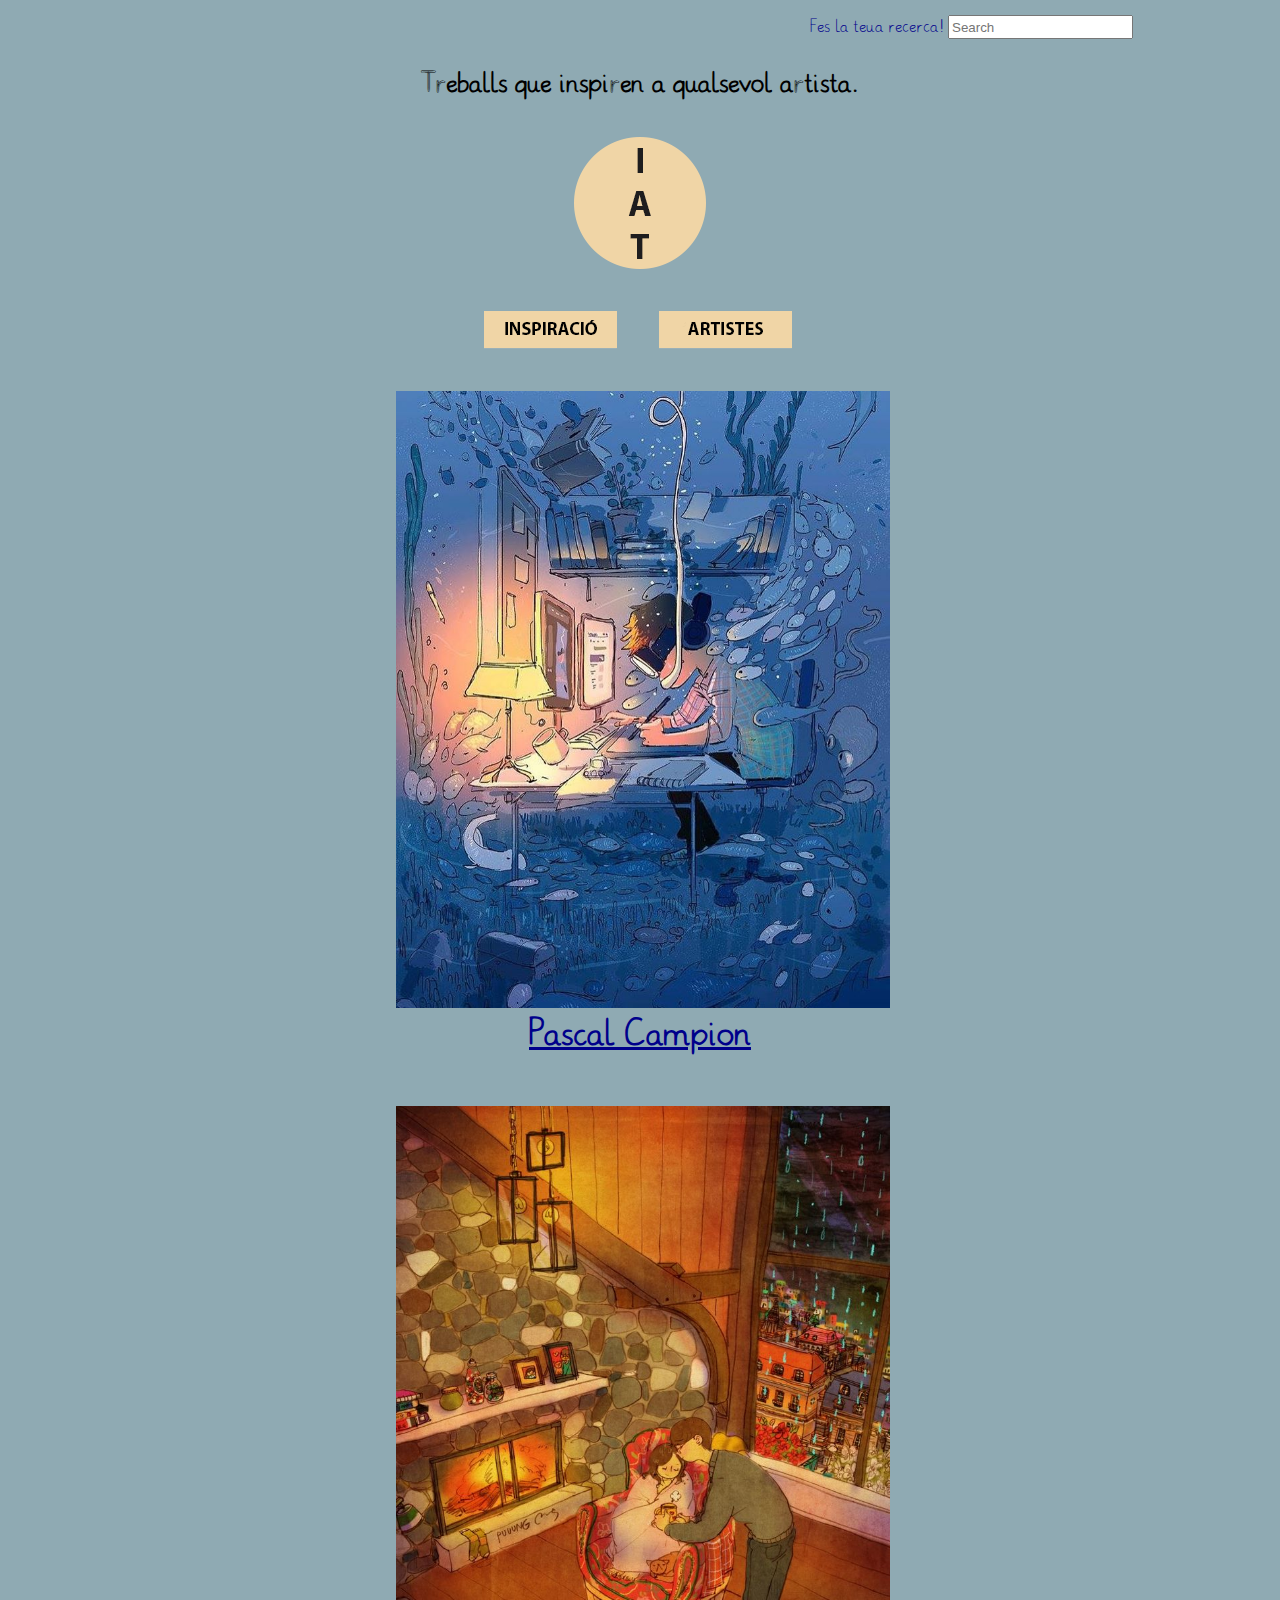
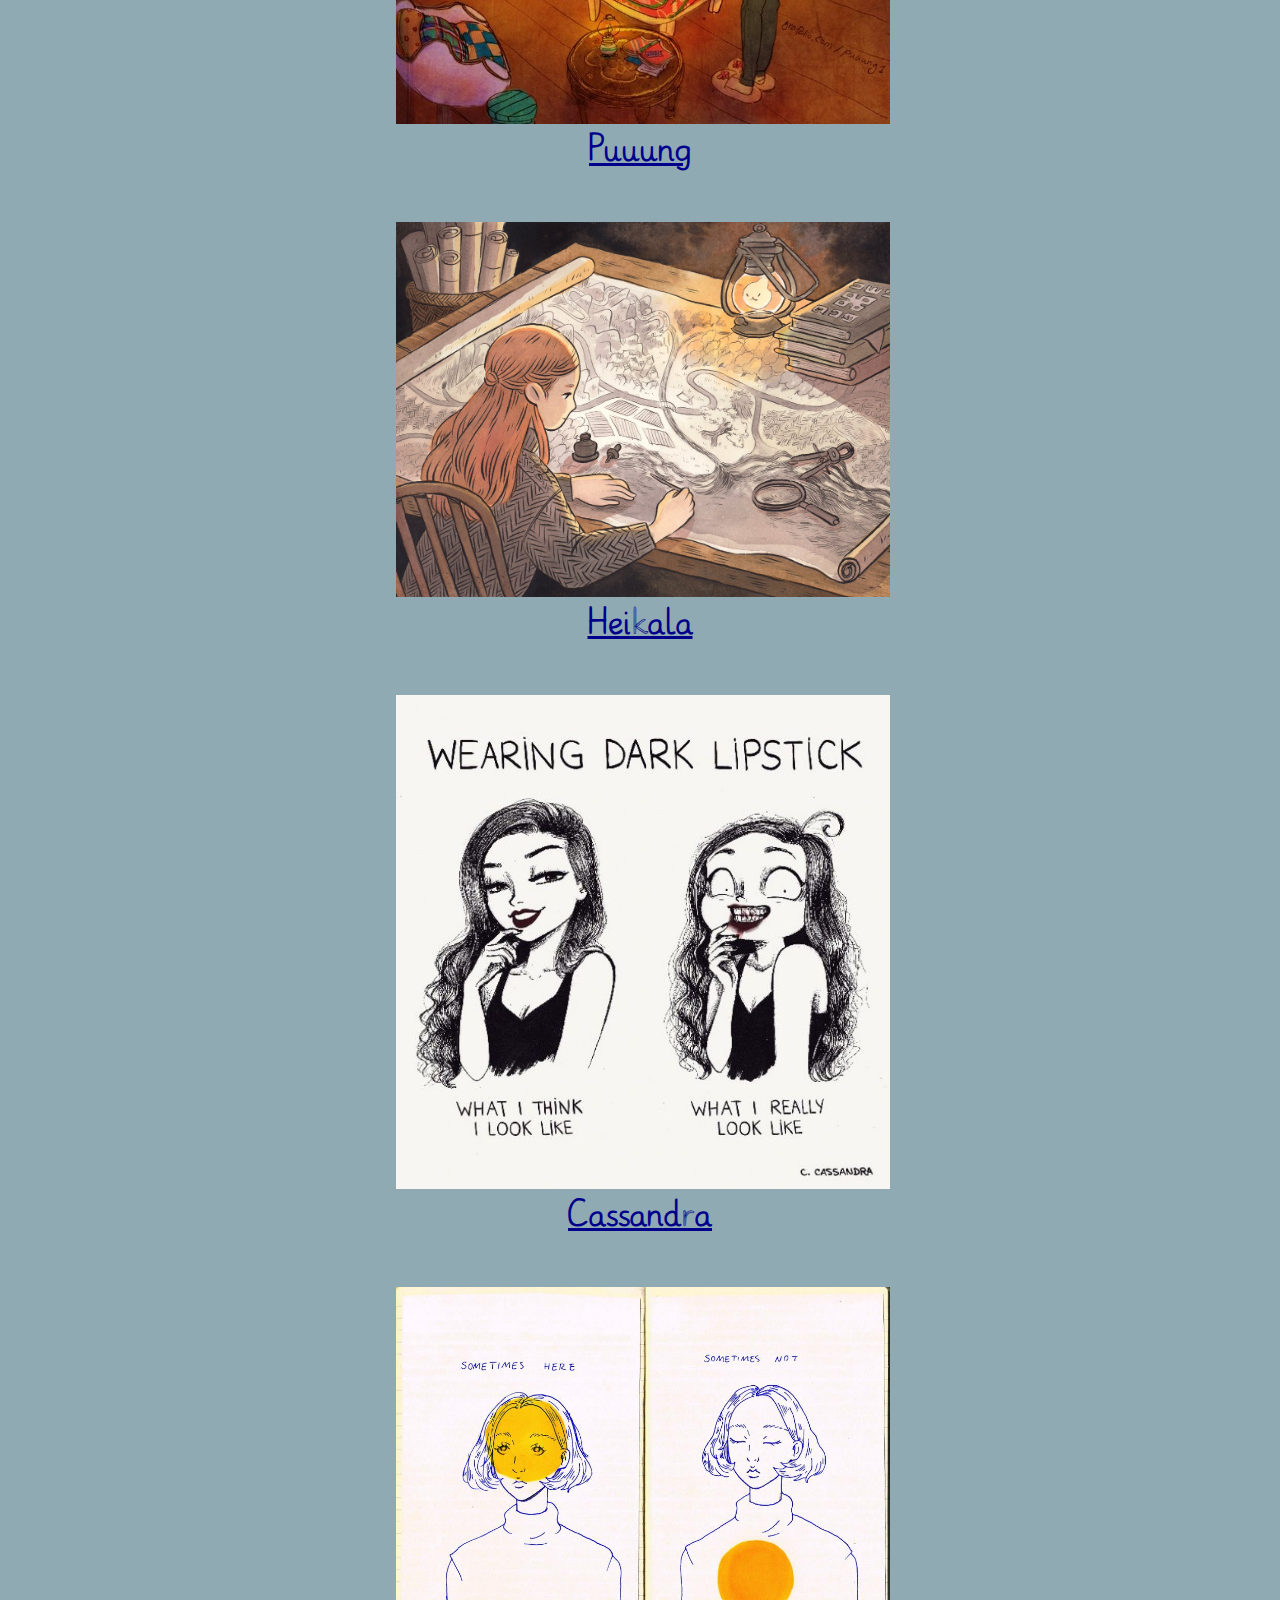
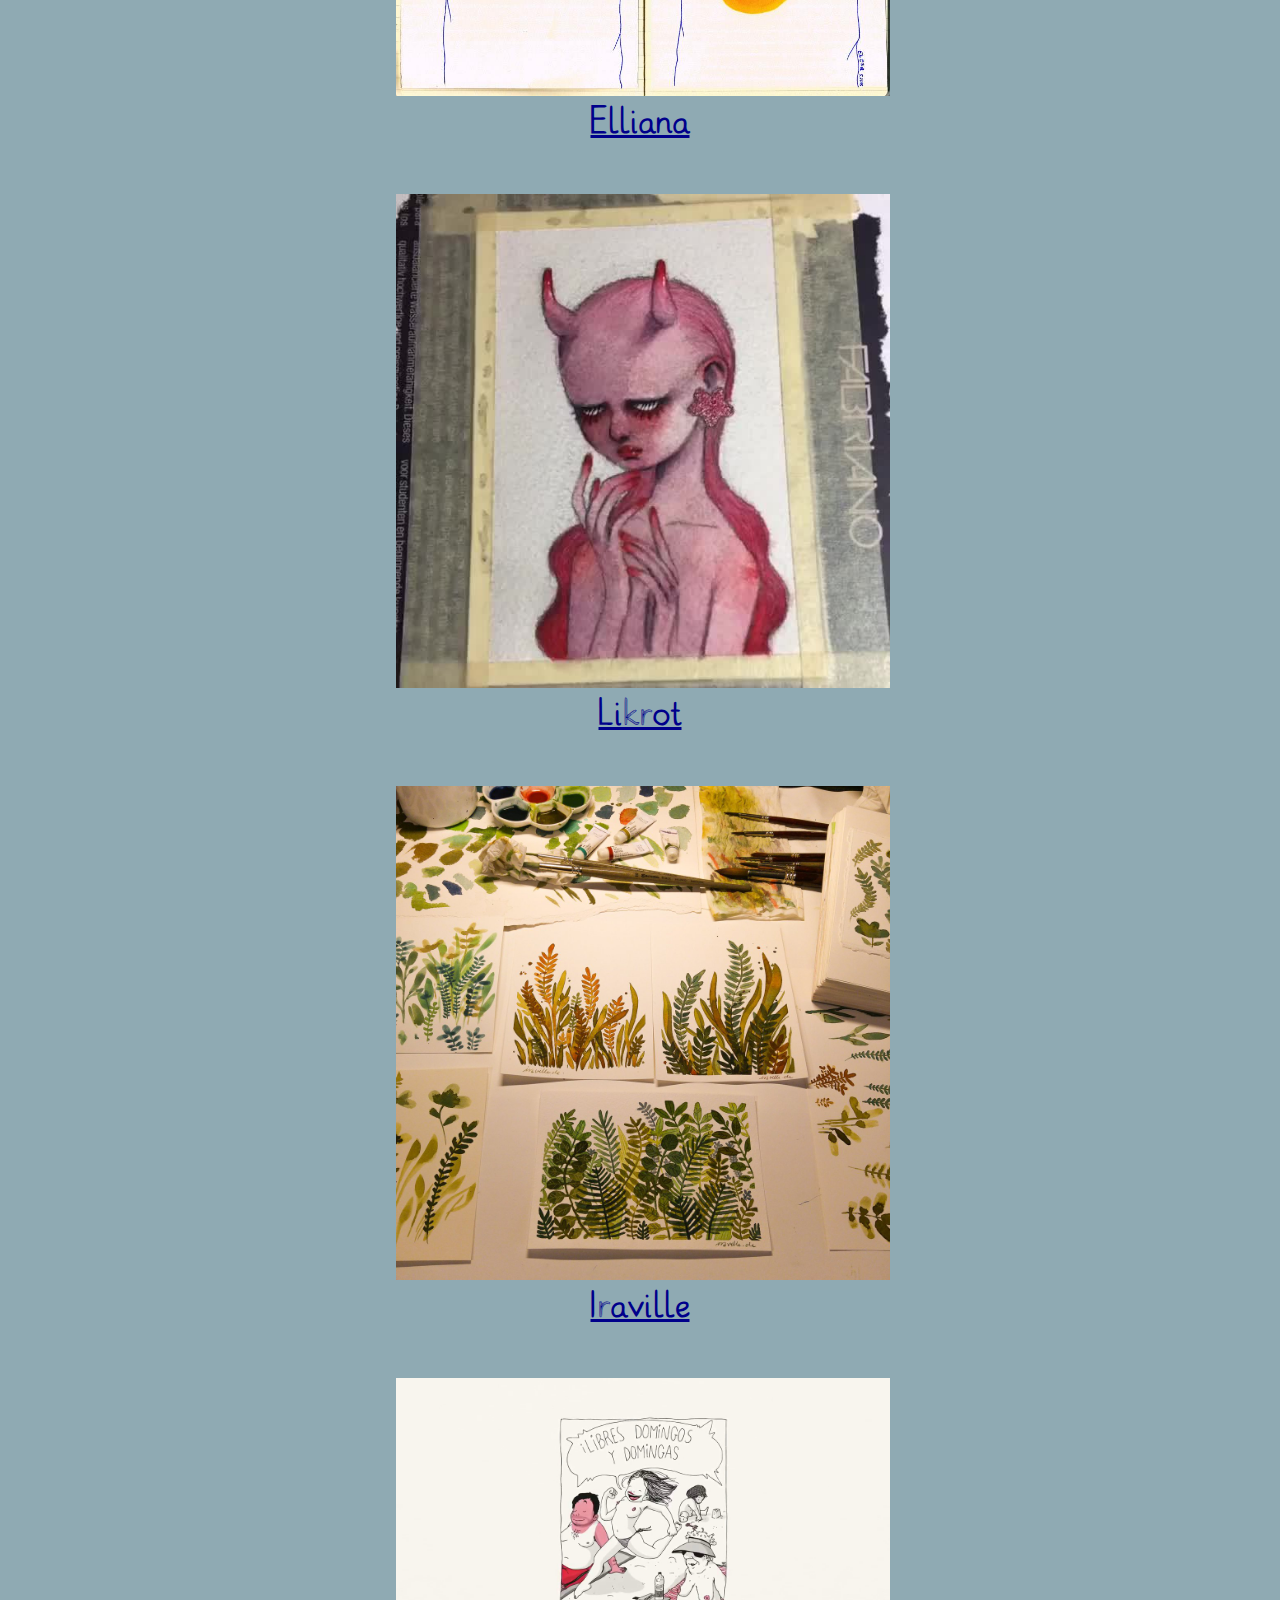
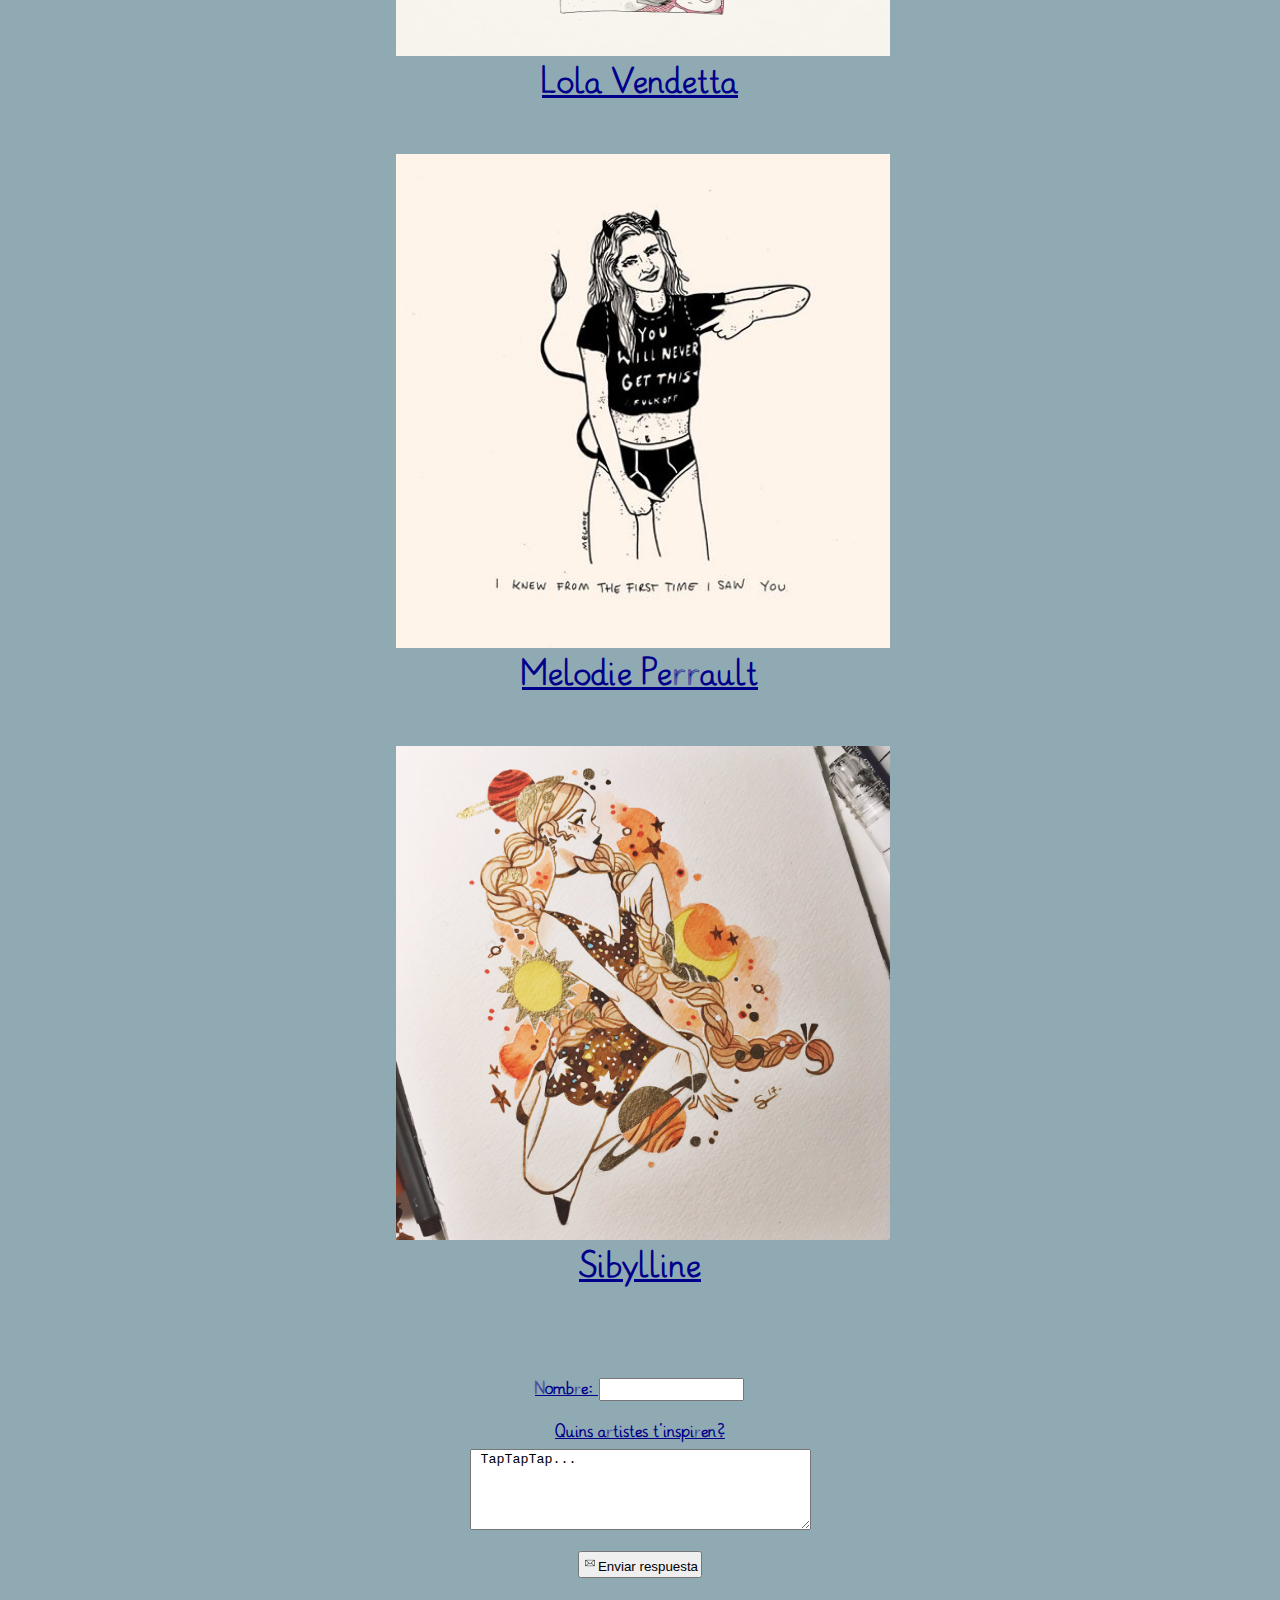
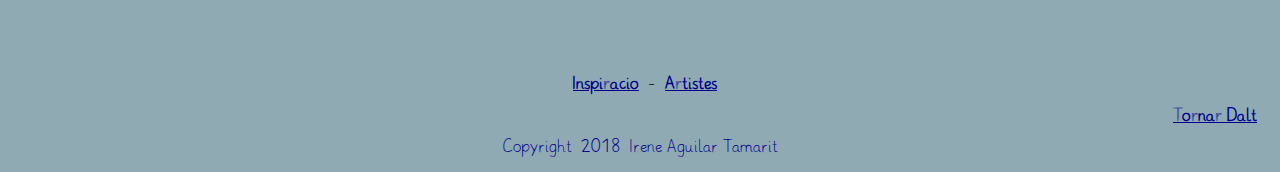
<file: index.html>
<!DOCTYPE html>
<html>
<head>

<meta charset="UTF-8">
<meta name="viewport" content="width=device-width,initial-scale=1,maximun-scale=1,user-scalable=no">
<meta http-equiv="X-UA-Compatible" content="ie=edge">


<title>Inspo I.A.T</title>
<link href="css/styles.css" type="text/css"
 rel="stylesheet" />
<link rel="stylesheep" media="screen" href="https://fontlibrary.org/face/grundschrift" type="text/css"/>
</head>

<body bgcolor="#8FAAB3">
<div class="contenedor">
<center>
<div class="searcher">
<span>Fes la teua recerca!</span>
<input class="buscador" type="search" placeholder="Search">
</div>

<a name="inicio"></a>
<header class="webHeader">
<div class ="webTitle">
<h1> 
Treballs que inspiren a qualsevol artista.
</h1>
</center>

<center>
<div class="logo">
<img src="images/logo.png">
</div>
<a href="index.html"><img src="images/inicio.png"></a>
<a href="contacto/index.html"><img src="images/contacto.png"></a>
</header>

<div class="imagenArtista">
<br>
<a href="contacto/index.html"><img src="images/PascalCampion.jpg" width="250" height="250"><h1>Pascal Campion</h1></br>
<br>
<a href="contacto/index.html"><img src="images/Pung.jpg" width="250" height="250">
<h1>Puuung</h1></br>
<br>
<a href="contacto/index.html"><img src="images/Heikala.jpg" width="250" height="250">
<h1>Heikala</h1>
</br>
<br>
<a href="contacto/index.html"><img src="images/Cassandra.jpg" width="250" height="250">
<h1>Cassandra</h1>
</br>
<br>
<a href="contacto/index.html"><img src="images/Elliana.jpg" width="250" height="250">
<h1>Elliana</h1>
</br>
<br>
<a href="contacto/index.html"><img src="images/Likrot.jpg" width="250" height="250">
<h1>Likrot</h1>
</br>
<br>
<a href="contacto/index.html"><img src="images/Iraville.jpg" width="250" height="250">
<h1>Iraville</h1>
</br>
<br>
<a href="contacto/index.html"><img src="images/Lola.jpg" width="250" height="250">
<h1>Lola Vendetta</h1>
</br>
<br>
<a href="contacto/index.html"><img src="images/MelodiePerrault.jpg" width="250" height="250">
<h1>Melodie Perrault</h1>
</br>
<br>
<a href="contacto/index.html"><img src="images/Sibylline.jpg" width="250" height="250">
<h1>Sibylline</h1>
</br>
</div>
</center>

<center>
<form action="http://www.example.com/login.php">
<p>Nombre:
<input type="text" name="username" size="15" maxlength="30">
</p>
</form>
</center>

<center>
<form action="http://www.example.com/comments.php">
<p>Quins artistes t'inspiren?</p>
<textarea name="comments" cols="40" rows="5"> TapTapTap...</textarea>
</form>
</center>

<center>
<form action="http://www.example.com/add.php">
<button><img src="images/boton.png" alt="Enviar respuesta"
 width="10" height="10" />Enviar respuesta</button>
<input type="hidden" name="bookmark"
 value="lyrics" />
</div>
</form>
</center>


<footer class="footer">
<center>
<a href="index.html">Inspiracio</a> -
<a href="contacto/index.html">Artistes</a> 

<div class="searcher">
<p><a href="#inicio">Tornar Dalt</a></p>
</div>
<p class="copyright1">Copyright 2018 Irene Aguilar Tamarit</br></p>
</div>

</center>
</footer>

</body>
</html>
</file>
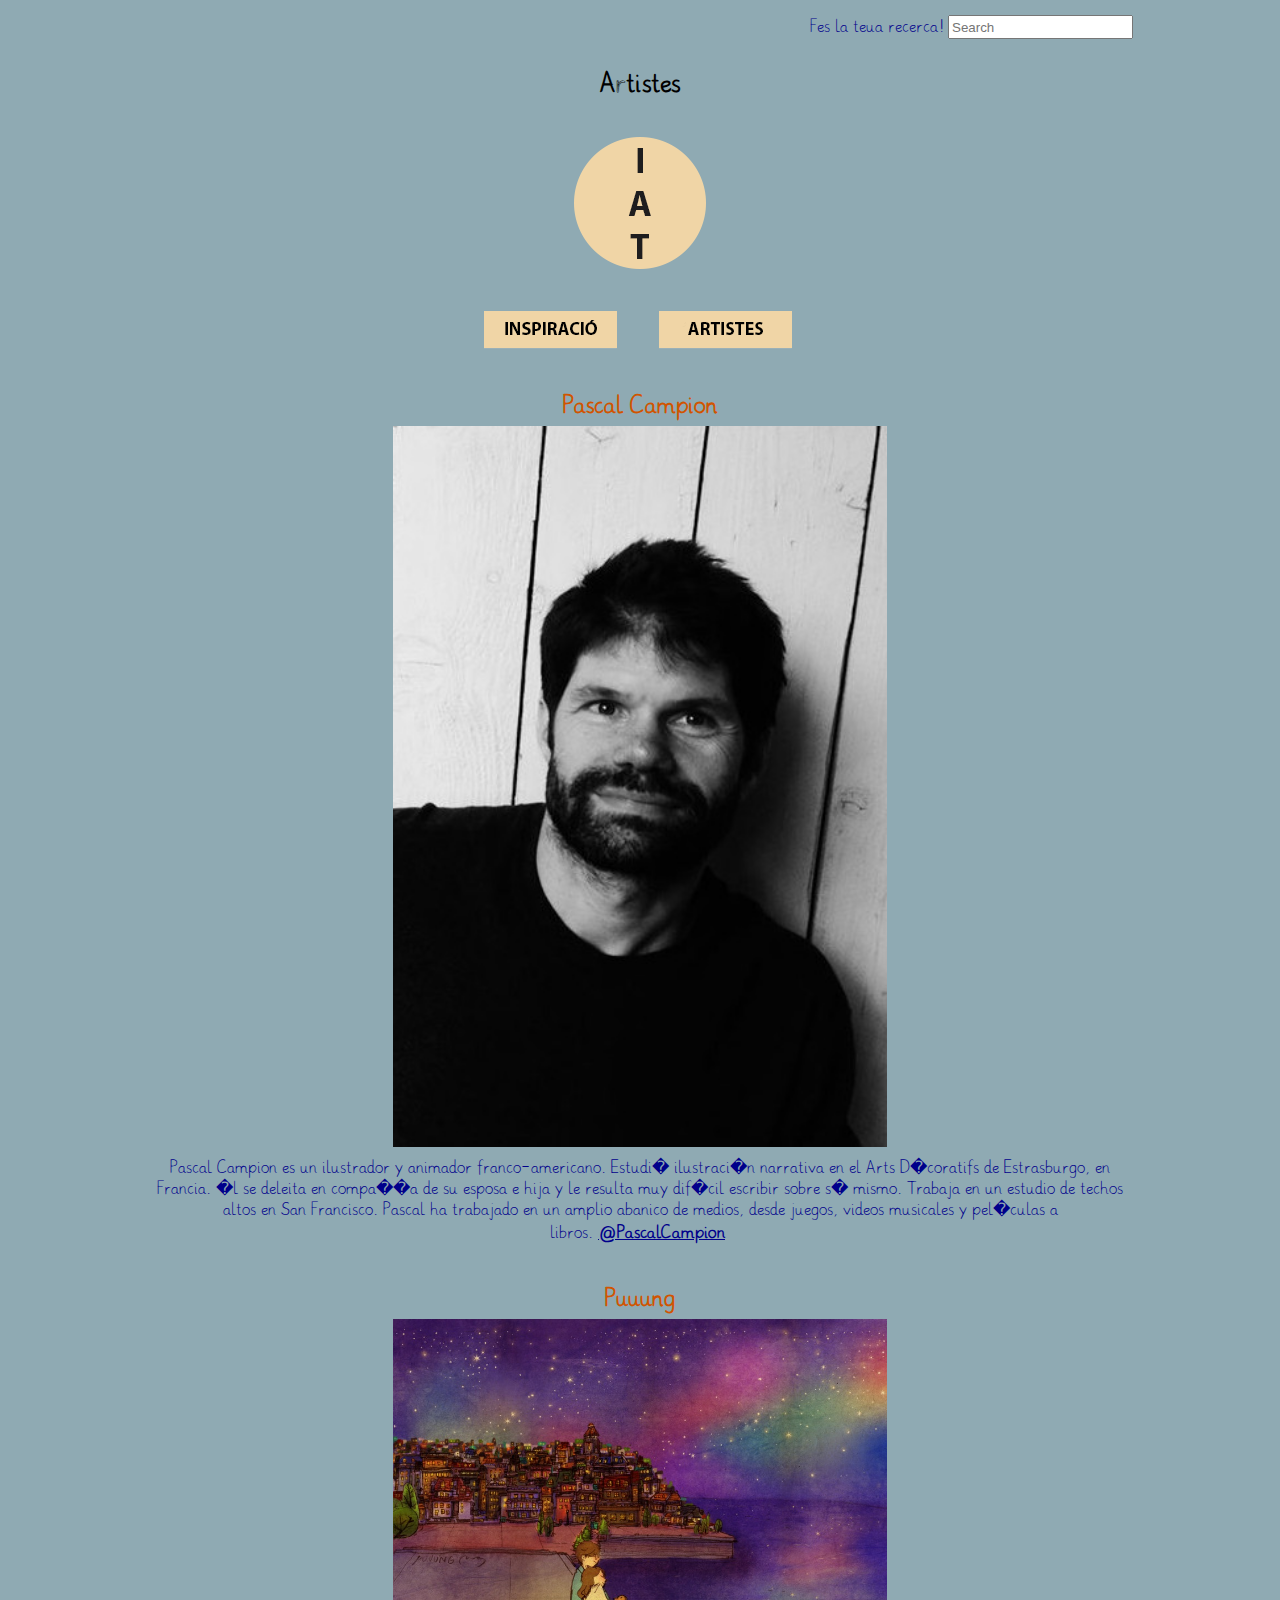
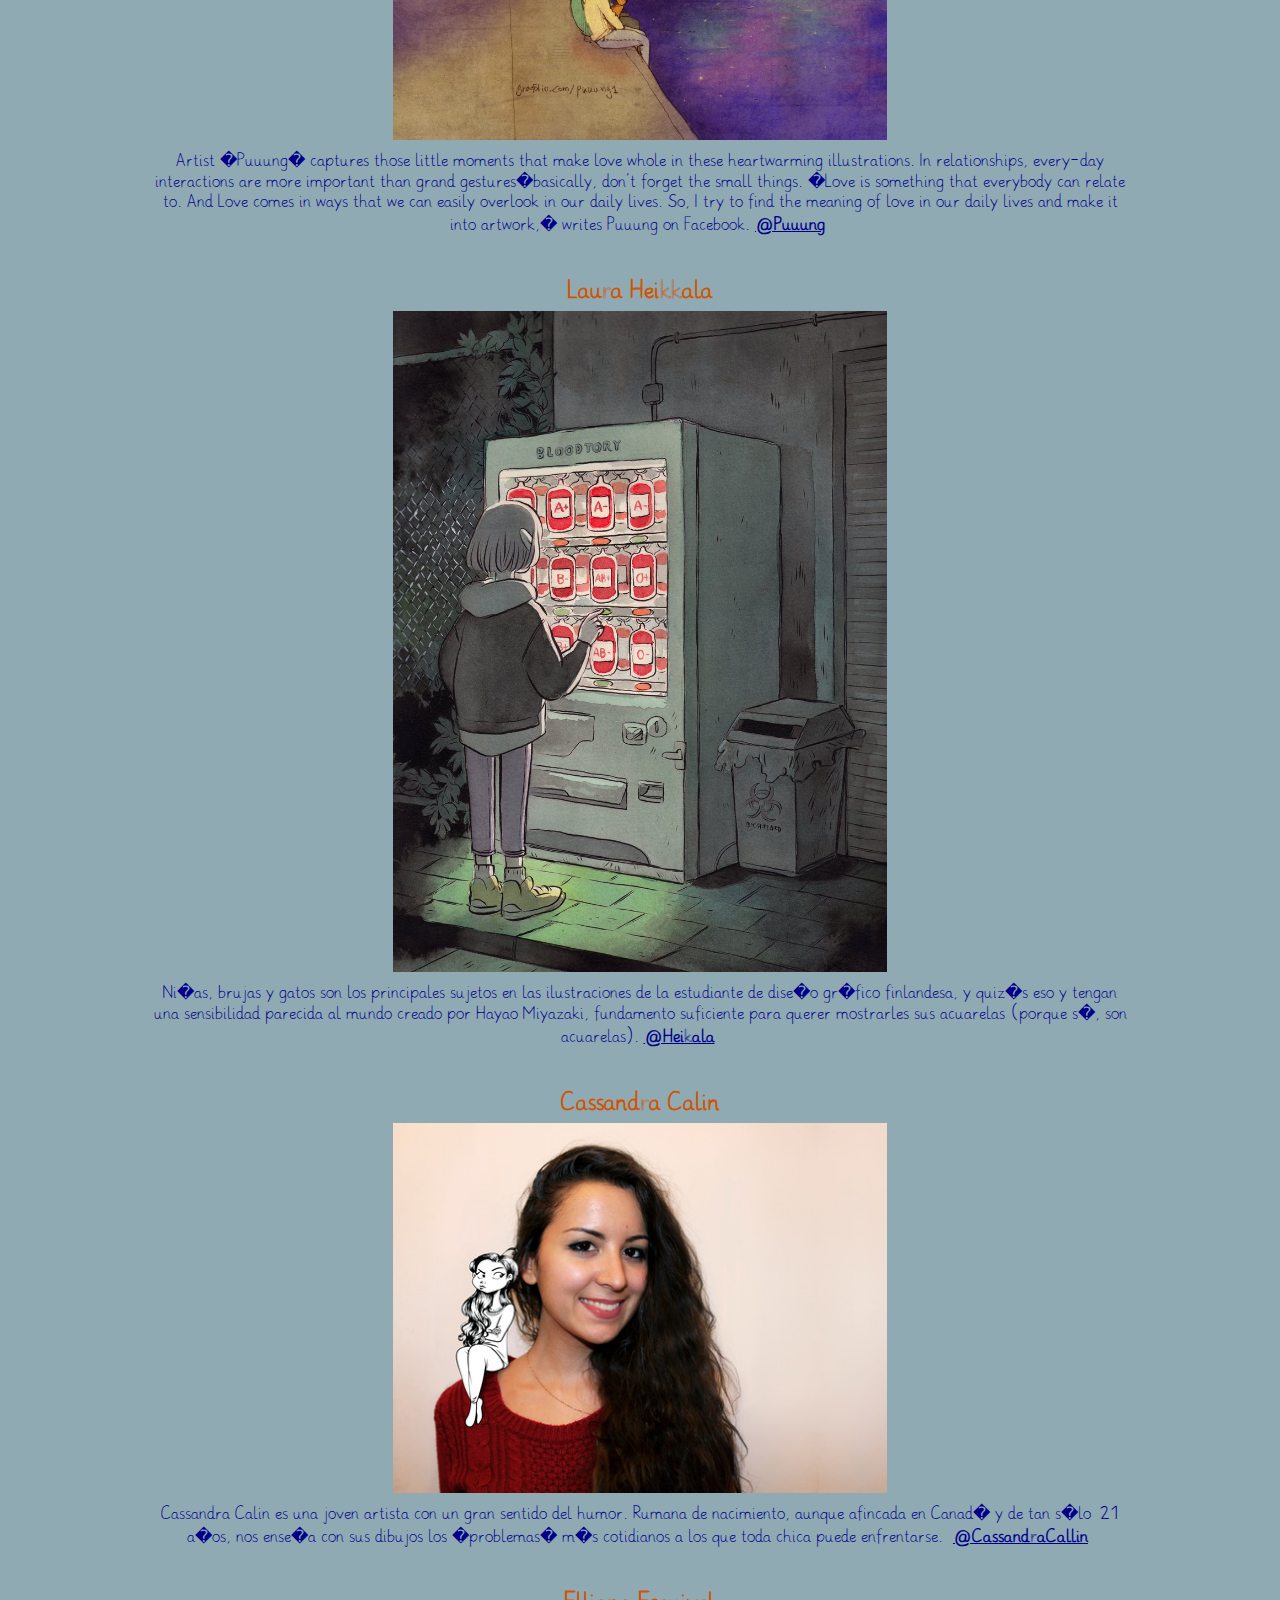
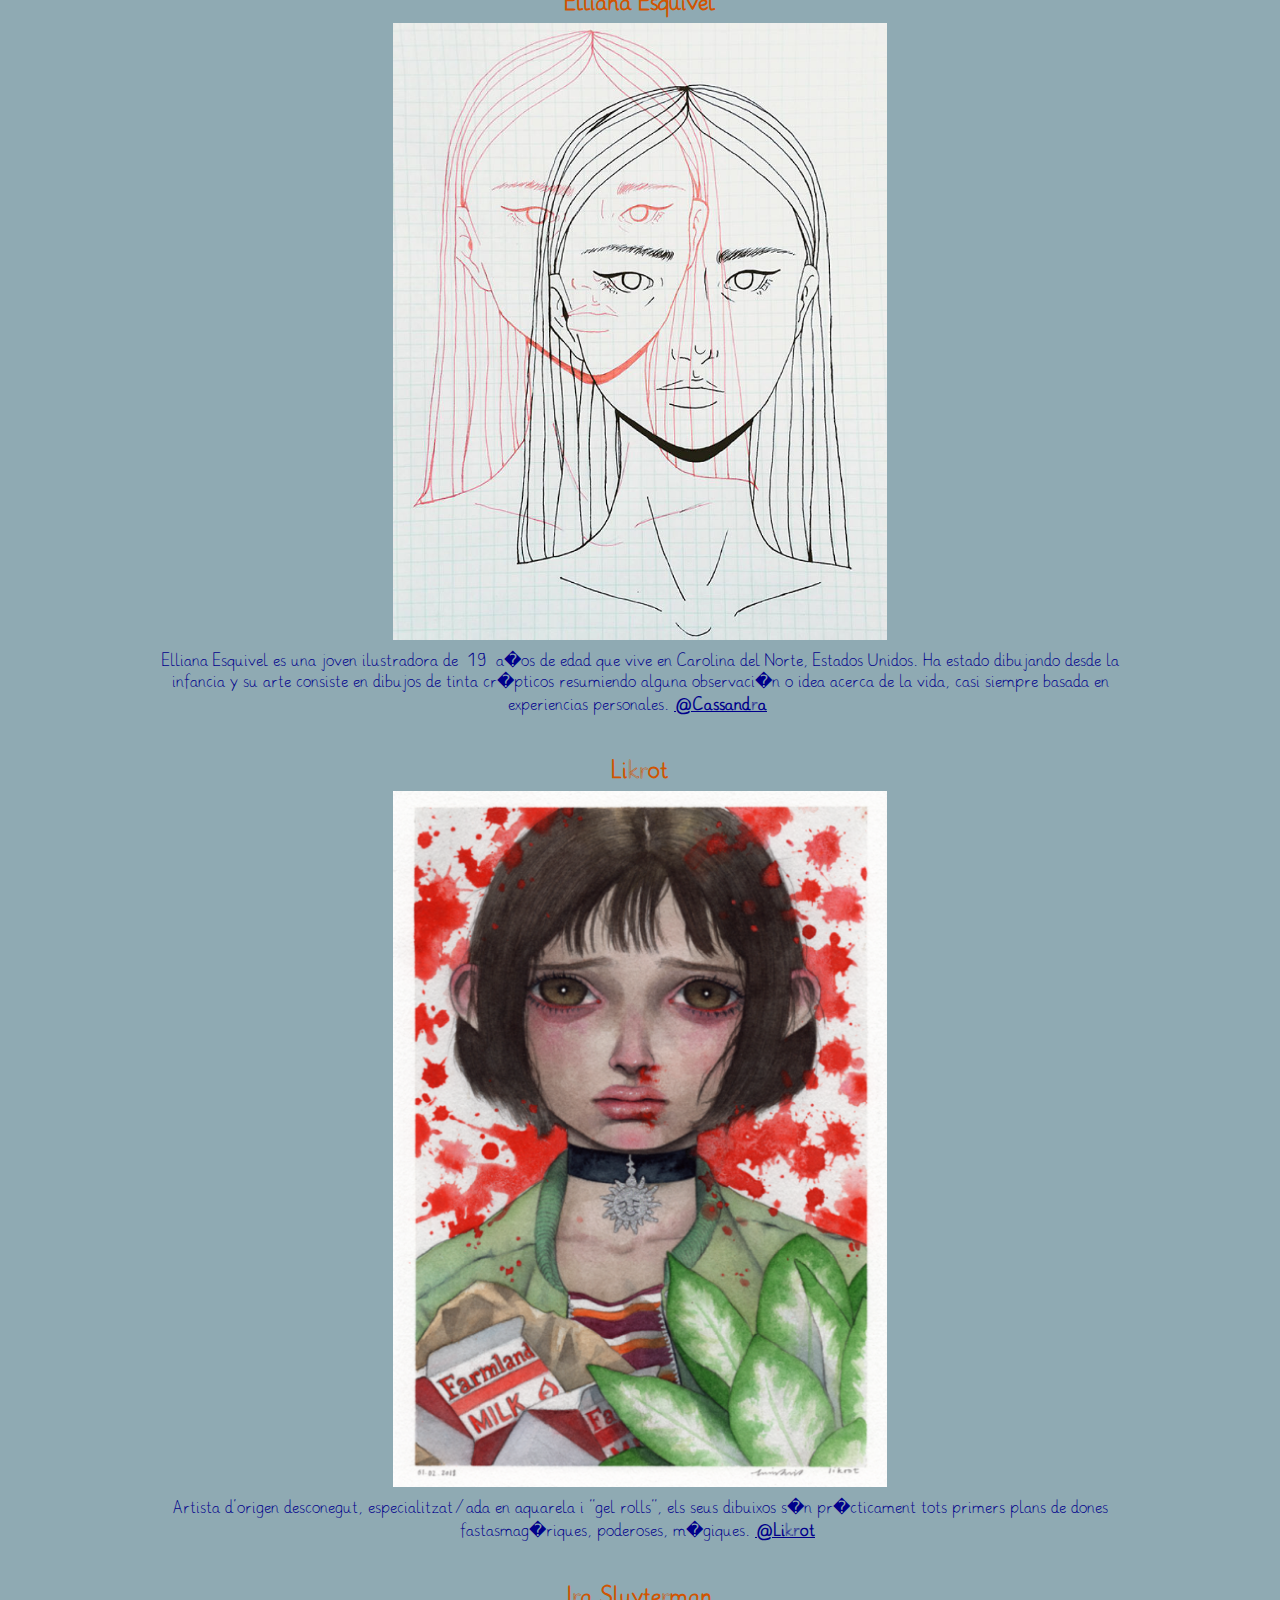
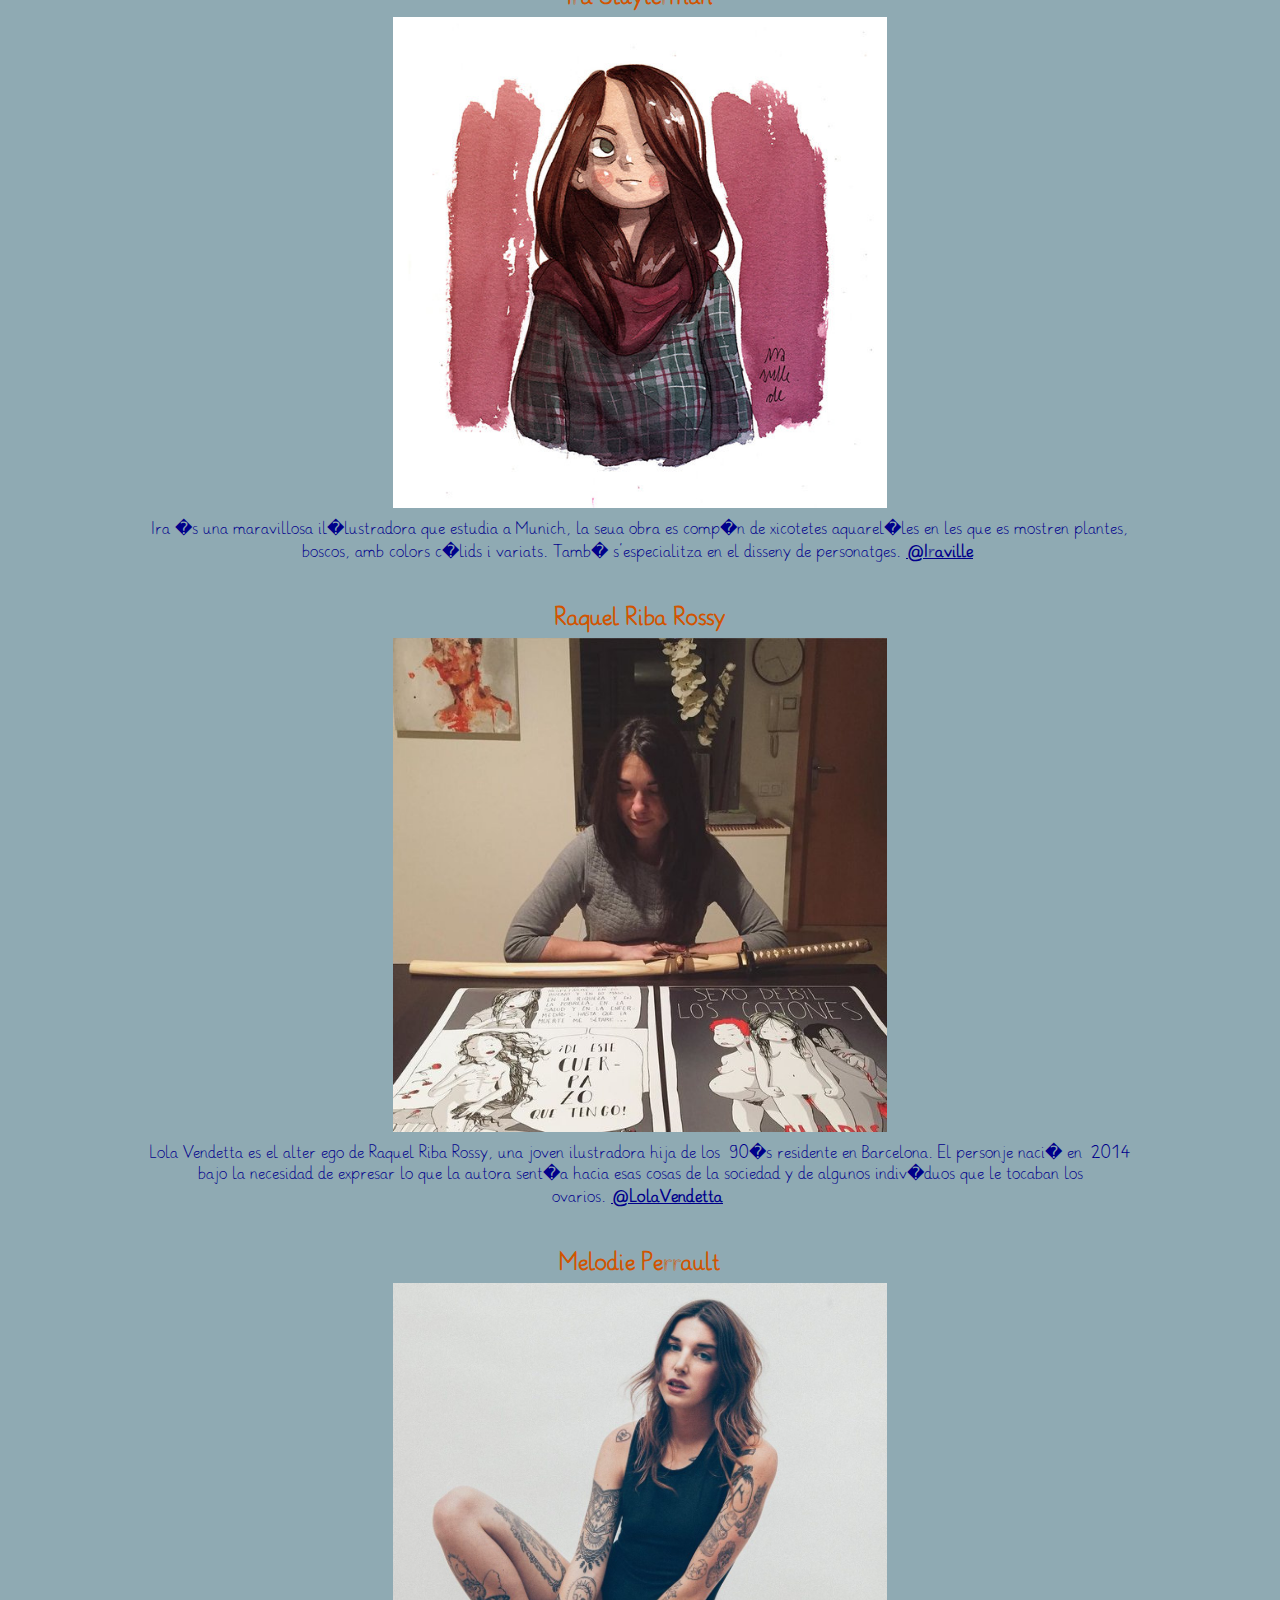
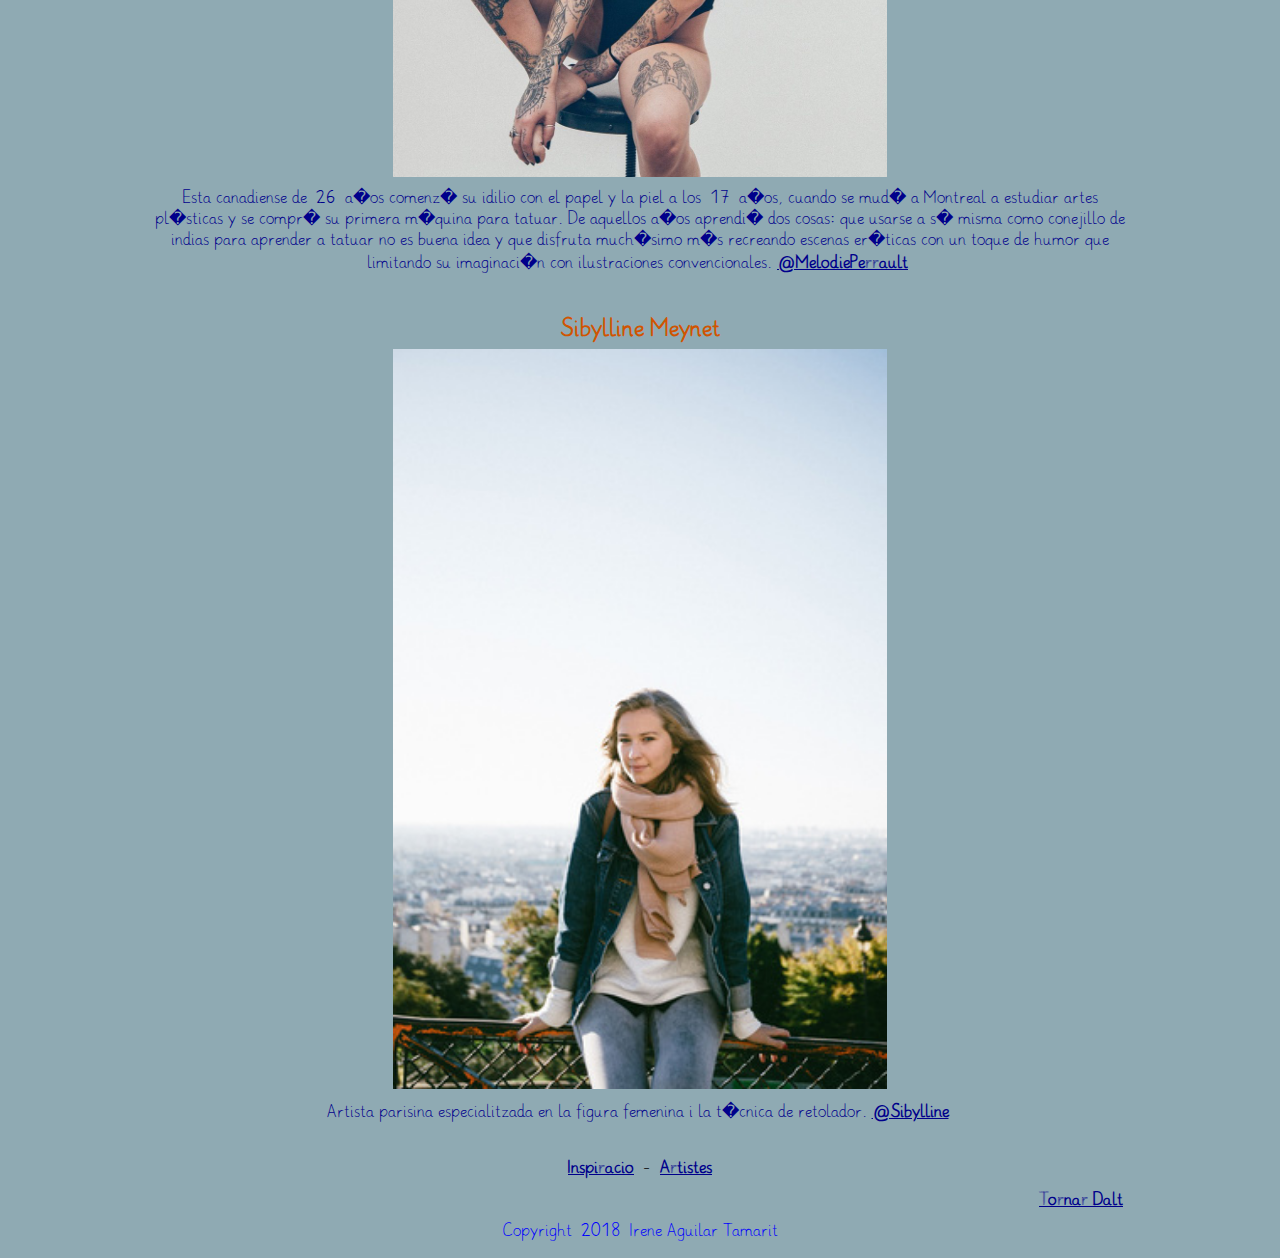
<file: contacto/index.html>
<!DOCTYPE html>
<html>
<head>

<meta charset="UTF-8">
<meta name="viewport" content="width=device-width,initial-scale=1,maximun-scale=1,user-scalable=no">
<meta http-equiv="X-UA-Compatible" content="ie=edge">

<link href="../css/styles.css" type="text/css"
 rel="stylesheet" />
</head>

<body bgcolor="#8FAAB3">
<div class="contenedor">
<center>
<div class="searcher">
<span>Fes la teua recerca!</span>
<input class="buscador" type="search" placeholder="Search">
</div>

<a name="inicio"></a>
<header class="webHeader">
<div class="webTitle">
<h1>
Artistes
</h1>
</center>

<center>
<div class="logo">
<img src="../images/logo.png">
</div>
<a href="../index.html"><img src="../images/inicio.png"></a>
<a href="../contacto/index.html"><img src="../images/contacto.png"></a>
</header>

<div class="imagenArtista">
<br>
<h2>Pascal Campion</h2>
<img src="images/PascalCampion.jpg" width="200" height="300">
<p>Pascal Campion es un ilustrador y animador franco-americano.
Estudi� ilustraci�n narrativa en el Arts D�coratifs de Estrasburgo, en Francia.
�l se deleita en compa��a de su esposa e hija y le resulta muy dif�cil escribir sobre s� mismo.
Trabaja en un estudio de techos altos en San Francisco.
Pascal ha trabajado en un amplio abanico de medios, desde juegos, videos musicales y pel�culas a libros.<a href="https://www.instagram.com/pascalcampionart/?hl=es">@PascalCampion</a></p>
</br>
<br>
<h2>Puuung</h2><img src="images/Pung.jpg" width="300" height="300">
<p>Artist �Puuung� captures those little moments that make love whole in these heartwarming illustrations.
In relationships, every-day interactions are more important than grand gestures�basically, don't forget the small things.
�Love is something that everybody can relate to.
And Love comes in ways that we can easily overlook in our daily lives. 
So, I try to find the meaning of love in our daily lives and make it into artwork,� writes Puuung on Facebook.<a href="https://www.instagram.com/puuung1/?hl=es">@Puuung</a></p>
</br>
<br>
<h2>Laura Heikkala</h2><img src="images/Heikala.jpg" width="250" height="300">
<p>Ni�as, brujas y gatos son los principales sujetos en las ilustraciones de la estudiante de dise�o gr�fico finlandesa,
y quiz�s eso y tengan una sensibilidad parecida al mundo creado por Hayao Miyazaki,
fundamento suficiente para querer mostrarles sus acuarelas (porque s�, son acuarelas).<a href="https://www.instagram.com/heikala/?hl=es">@Heikala</a></p>
</br>
<br>
<h2>Cassandra Calin</h2><img src="images/Cassandra.jpg" width="400" height="300">
<p>Cassandra Calin es una joven artista con un gran sentido del humor.
Rumana de nacimiento, aunque afincada en Canad� y de tan s�lo 21 a�os,
nos ense�a con sus dibujos los �problemas� m�s cotidianos a los que toda chica puede enfrentarse. <a href="https://www.instagram.com/cassandracalin/?hl=es">@CassandraCallin</a></p>
</br>
<br>
<h2>Elliana Esquivel</h2><img src="images/Elliana.jpg" width="230" height="300">
<p>Elliana Esquivel es una joven ilustradora de 19 a�os de edad que vive en Carolina del Norte, Estados Unidos.
Ha estado dibujando desde la infancia y su arte consiste en dibujos de tinta cr�pticos resumiendo alguna observaci�n o idea acerca de la vida,
casi siempre basada en experiencias personales.<a href="https://www.instagram.com/elesq/?hl=es">@Cassandra</a></p>
</br>
<br>
<h2>Likrot</h2><img src="images/Likrot.png" width="230" height="300">
<p>Artista d'origen desconegut, especialitzat/ada en aquarela i "gel rolls", els seus dibuixos s�n pr�cticament tots
primers plans de dones fastasmag�riques, poderoses, m�giques.<a href="https://www.instagram.com/likrotable/?hl=es">@Likrot</a></p>
</br>
<br>
<h2>Ira Sluyterman</h2><img src="images/Iraville.jpg" width="300" height="300">
<p>Ira �s una maravillosa il�lustradora que estudia a Munich, la seua obra es comp�n de xicotetes aquarel�les en les que es mostren
plantes, boscos, amb colors c�lids i variats. Tamb� s'especialitza en el disseny de personatges.<a href="https://www.instagram.com/iraville/?hl=es">@Iraville</a></p>
</br>
<br>
<h2>Raquel Riba Rossy</h2><img src="images/Lola.jpg" width="300" height="300">
<p>Lola Vendetta es el alter ego de Raquel Riba Rossy,
una joven ilustradora hija de los 90�s residente en Barcelona.
El personje naci� en 2014 bajo la necesidad de expresar lo que la autora sent�a hacia esas cosas de la sociedad y de algunos indiv�duos que le tocaban los ovarios.<a href="https://www.instagram.com/lola.vendetta/">@LolaVendetta</a></p>
</br>
<br>
<h2>Melodie Perrault</h2><img src="images/MelodiePerrault.jpg" width="300" height="300">
<p>Esta canadiense de 26 a�os comenz� su idilio con el papel y la piel a los 17 a�os,
cuando se mud� a Montreal a estudiar artes pl�sticas y se compr� su primera m�quina para tatuar.
De aquellos a�os aprendi� dos cosas: que usarse a s� misma como conejillo de indias para aprender a tatuar no es buena idea y que disfruta much�simo m�s recreando escenas er�ticas con un toque de humor que limitando su imaginaci�n con ilustraciones convencionales.<a href="https://www.instagram.com/melodieperrault/?hl=es">@MelodiePerrault</a></p>
</br>
<br>
<h2>Sibylline Meynet</h2><img src="images/Sibyline.jpg" width="220" height="300">
<p>Artista parisina especialitzada en la figura femenina i la t�cnica de retolador.<a href="https://www.instagram.com/sibylline_m/?hl=es">@Sibylline</a></p>
</br>
</div>
</center>

<footer class="footer">
<center>
<a href="../index.html">Inspiracio</a> -
<a href="../contacto/index.html">Artistes</a>

<div class="searcher">
<p><a href="#inicio">Tornar Dalt</a></p>
</div>

<p class="copyright2">Copyright 2018 Irene Aguilar Tamarit</br></p>

</div>

</center>
</footer>

</body>
</html>
</file>
<file: css/styles.css>
* {margin: 1px; padding: 2px;}

@font-face {
font-familybody:'myfont';
font-family:'myfont';
font-style:light;
src: url('../fonts/Grundschrift-Light.otf');
}

body {
font-family: 'myfont';
font-size: 10pt;
font-style: light;
}


h2 {
color: hsl(24, 100%, 41%);
font-size: 18pt;
}

h3,h4,h5,h6 {
font-size: 13pt;
color: hsl(200,60%,60%);
}

p {
color: DarkBlue;
font-size: 17px;
}


.copyright1 {
color: DarkBlue;
}

.copyright2 {
color: blue;
}


a:link {
color: DarkBlue;
font-size: 13pt;
padding: 3pt;
font-weight: bold;
line-height: 1.5em;
}

a:visited {
color: deeppink;
}

a:hover {
/*TRANSICION*/
transition: background 2s ease;
background: hsl(60, 100%, 90%);
}

a:active {
color: hsl(145, 61%, 59%);
}


.logo {
/*TRANSFORMACION*/
transform: scale(1.5,1.5);
animation: mymove 5s infinite;
/*ANIMACION*/
-webkit-transform: rotate(360deg);
}

.searcher {
color: DarkBlue;
font-size: 17px;
display: flex;
justify-content: flex-end;
}

.contenedor {
width:80%;
max-width:1000px;
margin:0 auto;
overflow:hidden;
}

@media screen and (max-width: 800px){
 body{
background:#E9967A;
}
}

.imagenArtista img {
width:50%;
height:auto;
}
@media screen and (max-width: 400px){
.contenedor{
width:100%;
}
}
</file>
